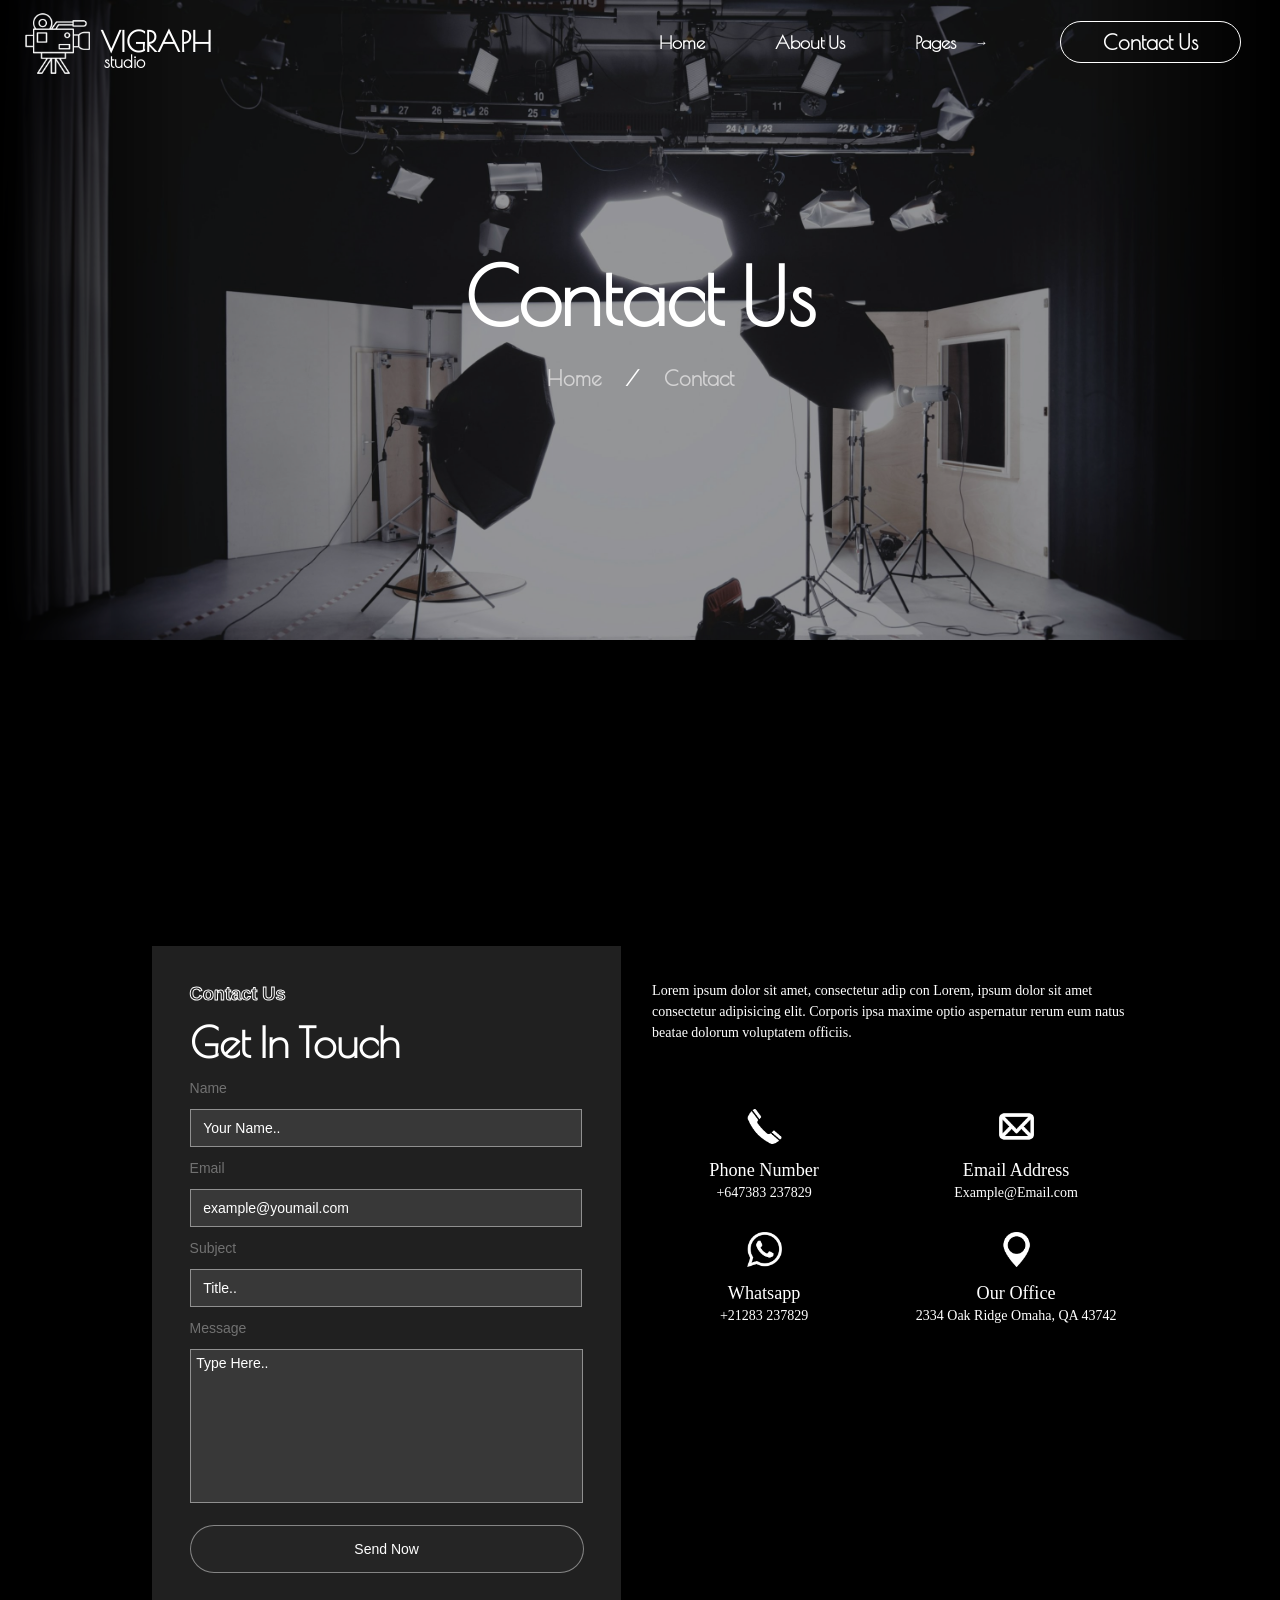
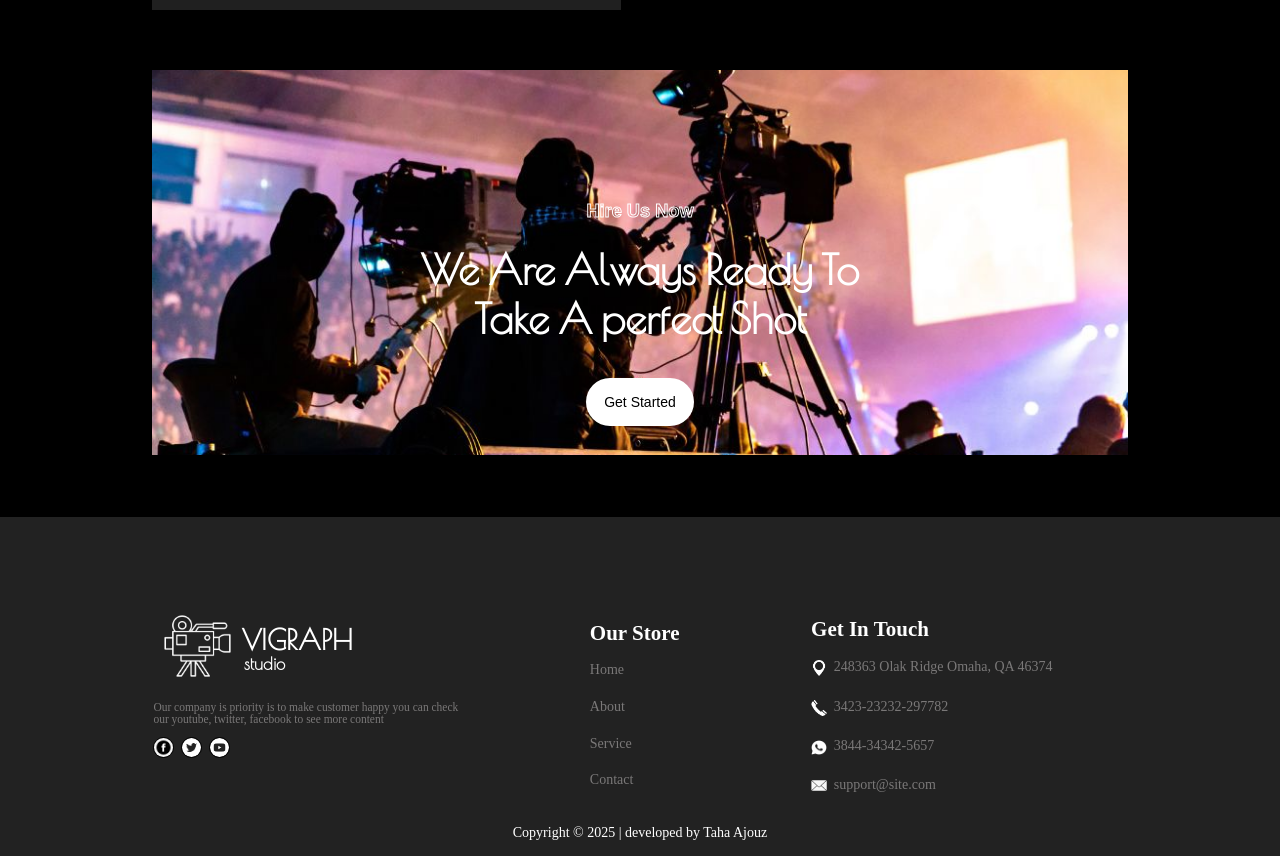
<file: index.html>
<!DOCTYPE html>
<html lang="en">
  <head>
    <meta charset="UTF-8" />
    <meta name="viewport" content="width=device-width, initial-scale=1.0, maximum-scale=1.0, user-scalable=no" />
    <meta name="color-scheme" content="light" />
    <title>VIGRAPH</title>
    <link rel="stylesheet" href="./VIGRAPH.css" />
    <link rel="preconnect" href="https://fonts.googleapis.com" />
    <link rel="preconnect" href="https://fonts.gstatic.com" crossorigin />
    <link
      href="https://fonts.googleapis.com/css2?family=Faustina:ital,wght@0,300..800;1,300..800&family=Inter:ital,opsz,wght@0,14..32,100..900;1,14..32,100..900&family=Lexend:wght@100..900&family=Poiret+One&family=Quicksand:wght@300..700&family=Radley:ital@0;1&family=Red+Hat+Display:ital,wght@0,300..900;1,300..900&family=Roboto:ital,wght@0,100..900;1,100..900&family=Tinos:ital,wght@0,400;0,700;1,400;1,700&family=Varela+Round&family=Yanone+Kaffeesatz:wght@200..700&display=swap"
      rel="stylesheet"
    />
    <link rel="preconnect" href="https://fonts.googleapis.com" />
    <link rel="preconnect" href="https://fonts.gstatic.com" crossorigin />
    <link
      href="https://fonts.googleapis.com/css2?family=Faustina:ital,wght@0,300..800;1,300..800&family=Inter:ital,opsz,wght@0,14..32,100..900;1,14..32,100..900&family=Lexend:wght@100..900&family=Montserrat:ital,wght@0,100..900;1,100..900&family=Poiret+One&family=Quicksand:wght@300..700&family=Radley:ital@0;1&family=Red+Hat+Display:ital,wght@0,300..900;1,300..900&family=Roboto:ital,wght@0,100..900;1,100..900&family=Tinos:ital,wght@0,400;0,700;1,400;1,700&family=Varela+Round&family=Yanone+Kaffeesatz:wght@200..700&display=swap"
      rel="stylesheet"
    />
    <script src="./VIGRAPH.js" defer></script>
  </head>
  <body>
    <header>
      <div class="project">
      <div class="project__tittle">
        <img
          src="t3-removebg-preview-removebg1.png"
          alt=""
          srcset=""
          class="project__image"
        />
        <p class="project__name1">
          VIGRAPH<span class="project__name2">studio</span>
        </p>
      </div>
      <nav class="project__nav">
        <ul class="project__list">
          <li class="project__list1">Home</li>
          <li class="project__list2">About Us</li>
          <div class="drop">
            <li id="project__list3">
              Pages<button id="dropdown-arrow">→</button>
            </li>
            <div id="drop__container">
              <li id="option">Our Service</li>
              <li id="option">Our Team</li>
              <li id="option">Our Story</li>
              <li id="option">Branches</li>
            </div>
          </div>
          <li class="project__list--contact">Contact Us</li>
        </ul>
      </nav>
      <div class="project__container">
        <h1 class="project__header">Contact Us</h1>
        <p class="project__text">
          Home &nbsp; &nbsp; <span class="slash">/</span> &nbsp; &nbsp; Contact
        </p>
      </div>
    </header>
  </div>
    <div class="slideshow">
      <img src="img2.jpg" id="img1" />
      <img src="img3.jpg" id="img2" />
      <img src="img4.jpg" id="img3" />
      <img src="img5.jpg" id="img4" />
    </div>
    <main>
      <section>
        <div class="main">
          <div class="main__fields">
            <p class="main__fields--contact">Contact Us</p>
            <h2>Get In Touch</h2>
            <label for="Name">Name</label>
            <input
              type="text"
              id="name"
              name="name"
              placeholder="Your Name.."
            />
            <label for="email">Email </label>
            <input
              type="email"
              id="email"
              name="email"
              placeholder="example@youmail.com"
            />
            <label for="subject">Subject </label>
            <input
              type="text"
              name="subject"
              id="subject"
              placeholder="Title.."
            />
            <label>Message</label>
            <textarea
              rows="9"
              cols="50"
              placeholder="Type Here.."
              name="message"
              id="message"
            ></textarea>
            <button id="saveBtn">Send Now</button>
          </div>
          <div id="overlay"></div>
          <div id="messagebox">
            <p id="welc">Please fill the missing infos !!</p>
            <button id="ok">Ok</button>
          </div>
          <div class="main2__cont">
            <p class="main2__text--title">
              Lorem ipsum dolor sit amet, consectetur adip con Lorem, ipsum
              dolor sit amet consectetur adipisicing elit. Corporis ipsa maxime
              optio aspernatur rerum eum natus beatae dolorum voluptatem
              officiis.
            </p>
            <div class="main2__card">
              <img src="phone.png" alt="" srcset="" />
              <p class="main2__text">Phone Number</p>
              <p class="main2__text--target">+647383 237829</p>
            </div>
            <div class="main2__card">
              <img src="email.png" alt="" srcset="" />
              <p class="main2__text">Email Address</p>
              <p class="main2__text--target">Example@Email.com</p>
            </div>
            <div class="main2__card">
              <img src="whatsapp.png" alt="" srcset="" />
              <p class="main2__text">Whatsapp</p>
              <p class="main2__text--target">+21283 237829</p>
            </div>
            <div class="main2__card">
              <img src="map.png" alt="" srcset="" class="map" />
              <p class="main2__text">Our Office</p>
              <p class="main2__text--office">2334 Oak Ridge Omaha, QA 43742</p>
            </div>
            <iframe
              src="https://www.google.com/maps/embed?pb=..."
              allowfullscreen=""
              loading="lazy"
              class="myframe"
            ></iframe>
          </div>
          <div class="video">
            <p class="video__text1">Hire Us Now</p>
            <p class="video__text2">
              We Are Always Ready To<br />
              Take A perfect Shot
            </p>
            <button class="getstart">Get Started</button>
          </div>
        </div>
      </section>
    </main>
    <footer>
      <div class="ending">
        <div class="ending__container">
          <div class="ending__container1">
            <div class="project__tittleend">
              <div class="project__tittle2">
                <img
                  src="t3-removebg-preview-removebg1.png"
                  alt=""
                  srcset=""
                  class="project__image2"
                />
                <p class="project__name">
                  VIGRAPH<span class="project__name2">studio</span>
                </p>
              </div>
              <p class="endingtext">
                Our company is priority is to make customer happy you can
                check<br />
                our youtube, twitter, facebook to see more content
              </p>
            </div>
            <div class="containers">
              <img
                src="ee933267f1290803739dd38bca4a9b25.jpg"
                alt=""
                class="twit"
              />
              <img
                src="twitter-icon-circle-logo.png"
                alt=""
                srcset=""
                class="twit"
              />
              <img src="unnamed.png" alt="" srcset="" class="twit" />
            </div>
          </div>
          <div class="ending__list">
            <ul>
              <li class="listtitle">Our Store</li>
              <li class="endingff">Home</li>
              <li class="endingff">About</li>
              <li class="endingff">Service</li>
              <li class="endingff">Contact</li>
            </ul>
          </div>
          <div class="lista2">
            <ul>
              <li class="listtitle">Get In Touch</li>
              <li class="contact1">
                <img
                  src="place-marker.png"
                  alt=""
                  srcset=""
                  class="endw"
                />248363 Olak Ridge Omaha, QA 46374
              </li>
              <li class="contact1">
                <img
                  src="phonee.png"
                  alt=""
                  srcset=""
                  class="endw"
                />3423-23232-297782
              </li>
              <li class="contact1">
                <img
                  src="end1.png"
                  alt=""
                  srcset=""
                  class="endw"
                />3844-34342-5657
              </li>
              <li class="contact1">
                <img
                  src="new-post.png"
                  alt=""
                  srcset=""
                  class="endw"
                />support@site.com
              </li>
            </ul>
          </div>
        </div>
        <p class="footertext">
          Copyright &copy; 2025 | developed by Taha Ajouz
        </p>
      </div>
    </footer>
  </body>
</html>
</file>
<file: VIGRAPH.css>
* {
  margin: 0;
  padding: 0;
  box-sizing: border-box;
}

body {
  background-color: black;
  overflow-y: auto;
  overflow-x: hidden;
  display: flex;
  flex-direction: column;
  gap: 0rem;
}

.project {
  display: flex;
  flex-direction: column;
  position: relative;
  z-index: 1;
  color: white;
  padding: 2rem;
  font-family: 'Lucida Sans', 'Lucida Sans Regular', 'Lucida Grande',
    'Lucida Sans Unicode', Geneva, Verdana, sans-serif;
  aspect-ratio: 16/8;
  overflow: hidden;
}
.project::before {
  content: '';
  top: 0;
  position: absolute;
  right: 0;
  background-image: url(lapoot.jpeg);
  background-position: top center;
  background-repeat: no-repeat;
  background-size: cover;
  height: 100%;
  width: 100%;
  opacity: 0.6;
  z-index: -1;
  /* WebKit-specific mask for left/right transparency */
  -webkit-mask-image: linear-gradient(
    to right,
    transparent 0%,
    black 15%,
    black 85%,
    transparent 100%
  );
  -webkit-mask-repeat: no-repeat;
  -webkit-mask-size: 100% 100%;
  mask-image: linear-gradient(
    to right,
    transparent 0%,
    black 15%,
    black 85%,
    transparent 100%
  );
  mask-repeat: no-repeat;
  mask-size: 100% 100%;
}

.project__tittle {
  display: flex;
  justify-content: center;
  flex-direction: row;
  align-items: flex-start;
  justify-self: start;
  position: absolute;
  top: 0;
  font-family: 'Poiret One', sans-serif;
  transform: translateX(-7%);
}
.project__name1 {
  font-size: 2rem;
  color: white;
  margin-top: 2.3rem;
  line-height: 1.4rem;
  font-family: 'Poiret One', sans-serif;
  font-weight: bolder;
}
.project__name {
  font-size: 2rem;
  color: white;
  margin-top: 0px;
  line-height: 1.7rem;
  font-family: 'Poiret One', sans-serif;
  font-weight: bolder;
}
.project__image {
  width: 6.2rem;
}

.project__name2 {
  display: block;
  margin-left: 0.2rem;
  font-family: 'Poiret One', sans-serif;
  font-size: 1.19rem;
}

.project__list {
  display: flex;
  justify-content: end;
  flex-direction: row;
  gap: 5rem;
  list-style-type: none;
  align-items: center;
  margin-right: 2.8rem;
  font-family: 'Poiret One', sans-serif;
}
.project__nav {
  position: absolute;
  top: 0;
  right: 0;
  margin-top: 1.1rem;
}

.project__list--contact {
  border: 1px solid;
  border-radius: 1.81rem;
  padding: 0.1rem 3rem;
  color: white;
  font-family: 'Poiret One', sans-serif;
  font-weight: bold;
  font-size: 1.5rem;
  cursor: pointer;
  transition: all 0.3s ease-in;
  -webkit-tap-highlight-color: transparent;
  display: block;
}
.project__list--contact:active {
  color: white;
}

.project__list--contact:hover {
  color: grey;
  transform: scale(1.2);
}

#dropdown-arrow {
  display: inline-block;
  position: relative;
  top: -0.31rem;
  font-size: 0.94rem;
  margin-left: 0.31rem;
  font-weight: bold;
  width: 0px;
  border: none;
  color: white;
  background-color: rgba(255, 255, 255, 0);
  -webkit-tap-highlight-color: transparent;
}

#option {
  color: white;
}
#drop__container {
  display: flex;
  flex-direction: column;
  justify-content: flex-start;
  position: absolute;
  top: 4rem;
  font-weight: bold;
  padding: 1.1rem;
  box-shadow: 2px 2px 5px grey(0, 0, 255, 0.2);
  border: 1px solid;
  border-color: white;
  border-radius: 0.63rem;
  margin-left: 1.1rem;
  display: none;
}

.drop {
  display: flex;
  flex-direction: column;
}

#project__list3 {
  display: inline-flex;
  align-items: center;
  font-size: 1.3rem;
  color: white;
  font-family: 'Poiret One', sans-serif;
  font-weight: bold;
  position: relative;
}
.project__list1,
.project__list2 {
  color: white;
  font-family: 'Poiret One', sans-serif;
  font-weight: bold;
  font-size: 1.3rem;
}
.project__text {
  color: rgba(255, 254, 254, 0.596);
  margin-top: 1.1rem;
  font-family: 'Poiret One', sans-serif;
  font-size: 1.5rem;
  font-weight: bolder;
}
.project__container {
  display: flex;
  justify-content: center;
  flex-direction: column;
  text-align: center;
  justify-self: center;
  gap: 0.63rem;
  position: absolute;
  top: 50%;
  left: 50%;
  transform: translate(-50%, -50%);
}

.project__header {
  font-size: 5.63rem;
  color: white;
  font-family: 'Poiret One', sans-serif;
}
.main {
  display: grid;
  justify-content: center;
  align-items: center;
  gap: 2.2rem;
}
.main__fields {
  display: flex;
  flex-direction: column;
  align-items: flex-start;
  background-color: rgba(128, 128, 128, 0.25);
  gap: 0.94rem;
  padding: 2.69rem;
}

input[type='text'],
input[type='email'] {
  width: 28rem;
  padding: 0.7rem;
  background-color: rgba(128, 128, 128, 0.25);
  border: 1px solid rgba(255, 255, 255, 0.438);
  color: white;
  font-size: 1rem;
}
input:focus {
  outline: none;
  background-color: none;
}

textarea {
  width: 28.1rem;
  background-color: rgba(128, 128, 128, 0.25);
  border: 1px solid rgba(255, 255, 255, 0.438);
  color: white;
  resize: none;
  padding: 0.2rem;
  height: 11rem;
}
label {
  color: rgba(255, 255, 255, 0.363);
  font-family: 'Lucida Sans', 'Lucida Sans Regular', 'Lucida Grande',
    'Lucida Sans Unicode', Geneva, Verdana, sans-serif;
  font-size: 1rem;
}
#box {
  display: none;
  padding: 0.63rem;
  margin-top: 0.63rem;
  background-color: #d4edda;
  border: 1px solid #c3e6cb;
  border-radius: 0.315rem;
  font-weight: bold;
}

h2 {
  color: white;
  font-size: 3rem;
  font-family: 'Poiret One', sans-serif;
}
.main__fields--contact {
  color: rgba(0, 0, 0, 0);
  -webkit-text-stroke: 1px white;
  -webkit-font-smoothing: antialiased;
  font-family: 'Lucida Sans', 'Lucida Sans Regular', 'Lucida Grande',
    'Lucida Sans Unicode', Geneva, Verdana, sans-serif;
  font-size: 1.3rem;
  font-weight: bold;
}
button {
  width: 28.15rem;
  padding: 1.07rem;
  border: 1px solid rgba(255, 255, 255, 0.438);
  border-radius: 3.13rem;
  background-color: rgba(128, 128, 128, 0.051);
  color: white;
  margin-top: 0.63rem;
  cursor: pointer;
  -webkit-tap-highlight-color: transparent; /* iOS Safari */
  -webkit-focus-ring-color: transparent; /* iOS Safari focus ring */
  outline: none; /* remove default outline */
}

input::placeholder,
textarea::placeholder {
  color: white;
  opacity: 1;
  padding: 0.2rem;
  font-family: 'Lucida Sans', 'Lucida Sans Regular', 'Lucida Grande',
    'Lucida Sans Unicode', Geneva, Verdana, sans-serif;
  font-size: 1rem;
}
textarea:focus {
  outline: none;
}
.main2 {
  display: flex;
  justify-content: center;
}

.main2__text {
  color: white;
}

img {
  width: 2.5rem;
  margin-bottom: 0.8rem;
}
.main2__text {
  color: white;
}

.main2__text--title {
  color: white;
  text-align: start;
  font-size: 1rem;
  grid-column: 1 / -1;
  text-align: start;
  height: fit-content;
  word-wrap: break-word;
  max-width: 38rem; /* Controls how wide the text can stretch */
  line-height: 1.5rem;
}
.main2__cont {
  display: grid;
  grid-template-columns: repeat(2, 16rem);
  grid-template-rows: repeat(2, 7rem);
  gap: 2rem;
  margin-top: 2.5rem;
}

.main2__text--target {
  font-size: 1rem;
  text-align: center;
  color: white;
}
.main2__text {
  text-align: center;
  font-size: 1.3rem;
}
.main2__card {
  display: flex;
  justify-content: center;
  flex-direction: column;
  align-items: center;
  gap: 0.32rem;
}

.main2__text--office {
  font-size: 1rem;
  color: white;
  text-align: center;
}
.myframe {
  grid-column: 1 / -1;
  height: 18.5rem;
  border: none;
  width: 100%;
}

.main2__fields {
  display: flex;
  justify-content: center;
  flex-direction: column;
  gap: 3.2rem;
  padding: 1.1rem;
  width: 31.7rem;
}

.video {
  grid-column: 1/3;
  display: flex;
  flex-direction: column;
  align-items: center;
  margin-top: 2rem;
  background-image: url(shutterstock_719942752.jpg);
  position: relative;
  background-size: cover;
  background-position: center;
  background-repeat: no-repeat;
  background-attachment: scroll;
  height: 27.5rem;
}

.video__text1 {
  color: rgba(0, 0, 0, 0);
  text-align: center;
  font-size: 1.3rem;
  margin-top: 0.38rem;
  position: absolute;
  top: 9rem;
  -webkit-text-stroke: 1px rgb(255, 255, 255);
  -webkit-font-smoothing: antialiased;
  font-weight: bold;
  font-family: 'Lucida Sans', 'Lucida Sans Regular', 'Lucida Grande',
    'Lucida Sans Unicode', Geneva, Verdana, sans-serif;
}
.video__text2 {
  text-align: center;
  color: white;
  font-size: 3rem;
  position: absolute;
  top: 12.5rem;
  font-family: 'Poiret One', sans-serif;
  font-weight: bold;
}

.getstart {
  background-color: white;
  color: black;
  width: 7.7rem;
  margin-top: 2rem;
  position: absolute;
  top: 20rem;
  font-size: 1rem;
}
.ending {
  background-color: rgba(36, 36, 36, 0.955);
  margin-top: 4.4rem;
  padding: 1.1rem;
}
.slash {
  font-weight: bolder;
  color: white;
}
.ending__container {
  display: flex;
  justify-content: center;
  align-items: center;
  padding-top: 5rem;
  gap: 9.4rem;
  margin-right: 5.3rem;
}

.project__tittle2 {
  display: flex;
  flex-direction: row;
  justify-content: center;
  align-items: center;
}
.endingtext {
  color: rgb(122, 120, 120);
  text-align: start;
  font-size: 0.82rem;
  align-self: flex-start;
}
li {
  color: rgb(122, 120, 120);
  text-decoration: none;
  font-size: 1rem;
}
ul {
  list-style-type: none;
  line-height: 2.63rem;
}

.project__image2 {
  width: 6.3rem;
}
.project__name2 {
  margin-bottom: 0px;
}
.ending__list {
  display: flex;
  gap: 1.25rem;
  justify-content: flex-start;
}
#saveBtn {
  font-size: 1rem;
}
.project__tittleend {
  display: flex;
  flex-direction: column;
  align-items: start;
  justify-content: flex-start;
}
.listtitle {
  font-size: 1.5rem;
  font-weight: bolder;
  color: white;
}
.footertext {
  color: white;
  text-align: center;
  margin-top: 0.9rem;
}

.lista2 {
  display: flex;
  justify-content: center;
  flex-direction: row;
}

.endw {
  width: 1.13rem;
  margin-top: 0.9rem;
}

.contact1 {
  display: flex;
  align-items: center;
  flex-direction: row;
  justify-content: flex-start;
  gap: 0.5rem;
}

.ending__container1 {
  display: flex;
  flex-direction: column;
  align-items: flex-start;
  margin-bottom: 3.1rem;
}
.containers {
  display: flex;
  flex-direction: row;
  justify-content: flex-start;
  margin-top: 0.8rem;
  gap: 0.5rem;
}
.twit {
  width: 1.5rem;
  border: 1px solid;
  border-radius: 2rem;
}
.endingff {
  font-size: 1rem;
}

#messagebox {
  display: none;
  position: absolute;
  top: 140%;
  left: 41%;
  right: 0%;
  background-color: rgba(61, 59, 59, 0.64);
  border: 1px solid;
  border-radius: 1.25rem;
  width: 21.9rem;
  color: white;
  text-align: center;
  padding: 1rem;
  font-size: 1.5rem;
  z-index: 1000;
  font-family: 'Poiret One', sans-serif;
}

#ok {
  font-size: 10px;
  border: 1px solid;
  color: white;
  background-color: black;
  width: 8rem;
  padding: 0.5rem;
}
#overlay {
  display: none;
  position: fixed;
  top: 0;
  left: 0;
  width: 100vw;
  height: 100vh;
  background: rgba(0, 0, 0, 0.5); /* optional dimming */
  z-index: 999;
  pointer-events: auto; /* blocks clicks */
}

#img1,
#img2,
#img3,
#img4 {
  width: 19rem;
  height: 19rem;
  opacity: 0;
  animation: fade 16s infinite;
  z-index: -1;
  border: 1px solid black;
  border-radius: 100%;
  box-shadow: 0px 2px 4px rgba(255, 253, 253, 0.555);
}
.slideshow {
  display: flex;
  justify-content: center;
  align-items: center;
  margin-bottom: 1rem;
  margin-top: 1rem;
}

#img1 {
  animation-delay: 0s;
}
#img2 {
  animation-delay: 4s;
}
#img3 {
  animation-delay: 8s;
}
#img4 {
  animation-delay: 12s;
}

@keyframes fade {
  0% {
    opacity: 0;
  }
  5% {
    opacity: 0;
  } /* fade in */
  25% {
    opacity: 1;
  } /* stay visible */
  30% {
    opacity: 0;
  } /* fade out */
  100% {
    opacity: 0;
  }
}

@media screen and (max-width: 1295px) {
  html {
    font-size: 14px;
  }
}

@media screen and (max-width: 1118px) {
  html {
    font-size: 13px;
  }
}

@media screen and (max-width: 1028px) {
  html {
    font-size: 11.7px;
  }
}

@media screen and (max-width: 908px) {
  html {
    font-size: 11.3px;
  }
}

@media screen and (max-width: 870px) {
  html {
    font-size: 10.6px;
  }
}

@media screen and (max-width: 815px) {
  html {
    font-size: 10.3px;
  }
}

@media screen and (max-width: 765px) {
  html {
    font-size: 9.5px;
  }
}

@media screen and (max-width: 708px) {
  html {
    font-size: 9px;
  }
}

@media screen and (max-width: 835px) {
  html {
    font-size: 9.6px;
  }
  .main__fields--contact {
    -webkit-text-stroke: 0.4px white;
  }
}

@media screen and (max-width: 740px) {
  html {
    font-size: 8.5px;
  }
}

@media screen and (max-width: 660px) {
  html {
    font-size: 8.2px;
  }
}

@media screen and (max-width: 668px) {
  html {
    font-size: 8px;
  }
}

@media screen and (max-width: 613px) {
  html {
    font-size: 7.3px;
  }
}
@media screen and (max-width: 571px) {
  html {
    font-size: 9px;
  }
  .main__fields--contact {
    -webkit-text-stroke: 0.4px white;
  }
  .ending__container {
    flex-direction: column;
    align-items: flex-start;
    gap: 3rem;
    margin-right: 0rem;
  }
  .main {
    display: flex;
    flex-direction: column;
  }
  .video {
    width: 100%;
  }
  #img1,
  #img2,
  #img3,
  #img4 {
    width: 14rem;
    height: 14rem;
  }
  .project__tittle {
    top: 32%;
  }
  .ending__container1 {
    margin-bottom: 0rem;
  }
  .project__container {
    top: 80%;
  }
  .project__list {
    gap: 3rem;
  }
}
@media screen and (max-width: 509px) {
  .video__text2 {
    font-size: 2.6rem;
  }
  .ending__container {
    flex-direction: column;
    align-items: flex-start;
    gap: 3rem;
    margin-right: 0rem;
  }
  .main {
    display: flex;
    flex-direction: column;
  }
}

@media screen and (max-width: 500px) {
  html {
    font-size: 8.7px;
  }
  #img1,
  #img2,
  #img3,
  #img4 {
    width: 12rem;
    height: 12rem;
  }
  .main {
    display: flex;
    flex-direction: column;
  }
  .ending__container {
    flex-direction: column;
    align-items: flex-start;
    gap: 3rem;
    margin-right: 0rem;
  }
}

@media screen and (max-width: 480px) {
  html {
    font-size: 10px;
  }
  .ending__container {
    flex-direction: column;
    align-items: flex-start;
    gap: 3rem;
    margin-right: 0rem;
  }
  .project__list {
    gap: 2rem;
  }

  .ending__container1 {
    margin-bottom: 0rem;
  }
  .main {
    display: flex;
    flex-direction: column;
  }
  #img1,
  #img2,
  #img3,
  #img4 {
    width: 11rem;
    height: 11rem;
  }

  .main__fields--contact {
    -webkit-text-stroke: 0.4px white;
  }
  .main .project__header {
    font-size: 4.5rem;
  }
  img {
    margin-bottom: 0rem;
  }
  .video {
    width: 100%;
  }
  .video__text1 {
    -webkit-text-stroke: 0.5px rgb(255, 255, 255);
  }
  .video__text2 {
    font-size: 2.2rem;
    top: 13rem;
  }
  .project__text {
    margin-top: 0rem;
    font-size: 1rem;
  }
  .project__header {
    font-size: 2.8rem;
  }
  .project__container {
    top: 80%;
  }
  .main2__cont {
    gap: 1.5rem;
    margin-top: 0rem;
  }
  .project__tittle {
    top: 20%;
  }
  #drop__container {
    padding: 0rem;
    padding-left: 1rem;
    padding-right: 1rem;
  }
}
@media screen and (max-width: 460px) {
  .video__text2 {
    font-size: 3rem;
  }
}
@media screen and (min-width: 420px) and (max-width: 440px) {
  html {
    font-size: 9px;
  }
  .video__text2 {
    font-size: 2.2rem;
  }
}
@media screen and (min-width: 410px) and (max-width: 411px) {
   html {
    font-size: 9px;
  }
  .ending__container {
    flex-direction: column;
    align-items: flex-start;
    gap: 3rem;
    margin-right: 0rem;
  }
  .project__list {
    gap: 2rem;
  }

  .ending__container1 {
    margin-bottom: 0rem;
  }
  .main {
    display: flex;
    flex-direction: column;
  }
  #img1,
  #img2,
  #img3,
  #img4 {
    width: 11rem;
    height: 11rem;
  }

  .main__fields--contact {
    -webkit-text-stroke: 0.4px white;
  }
  .main .project__header {
    font-size: 4.5rem;
  }
  img {
    margin-bottom: 0rem;
  }
  .video {
    width: 100%;
  }
  .video__text1 {
    -webkit-text-stroke: 0.5px rgb(255, 255, 255);
  }
  .video__text2 {
    font-size: 2.2rem;
    top: 13rem;
  }
  .project__text {
    margin-top: 0rem;
    font-size: 1rem;
  }
  .project__header {
    font-size: 2.8rem;
  }
  .project__container {
    top: 80%;
  }
  .main2__cont {
    gap: 1.5rem;
    margin-top: 0rem;
  }
  .project__tittle {
    top: 20%;
  }
  #drop__container {
    padding: 0rem;
    padding-left: 1rem;
    padding-right: 1rem;
  }
}
@media screen and (min-width: 400px) and (max-width: 470px) {
  html {
    font-size: 9px;
  }

  .main__fields--contact {
    -webkit-text-stroke: 0.4px white;
  }
  .video__text2 {
    font-size: 2.3rem;
  }
}
@media screen and (max-width: 399px) {
  html {
    font-size: 7px;
  }
  .main__fields--contact {
    -webkit-text-stroke: 0.4px white;
  }
  .video__text2 {
    font-size: 2.6rem;
  }
}
@media screen and (min-width: 320px) and (max-width: 360px) {
  html {
    font-size: 6.7px;
  }
  .main__fields--contact {
    -webkit-text-stroke: 0.4px white;
  }
  .video__text2 {
    font-size: 2.4rem;
  }
}
</file>
